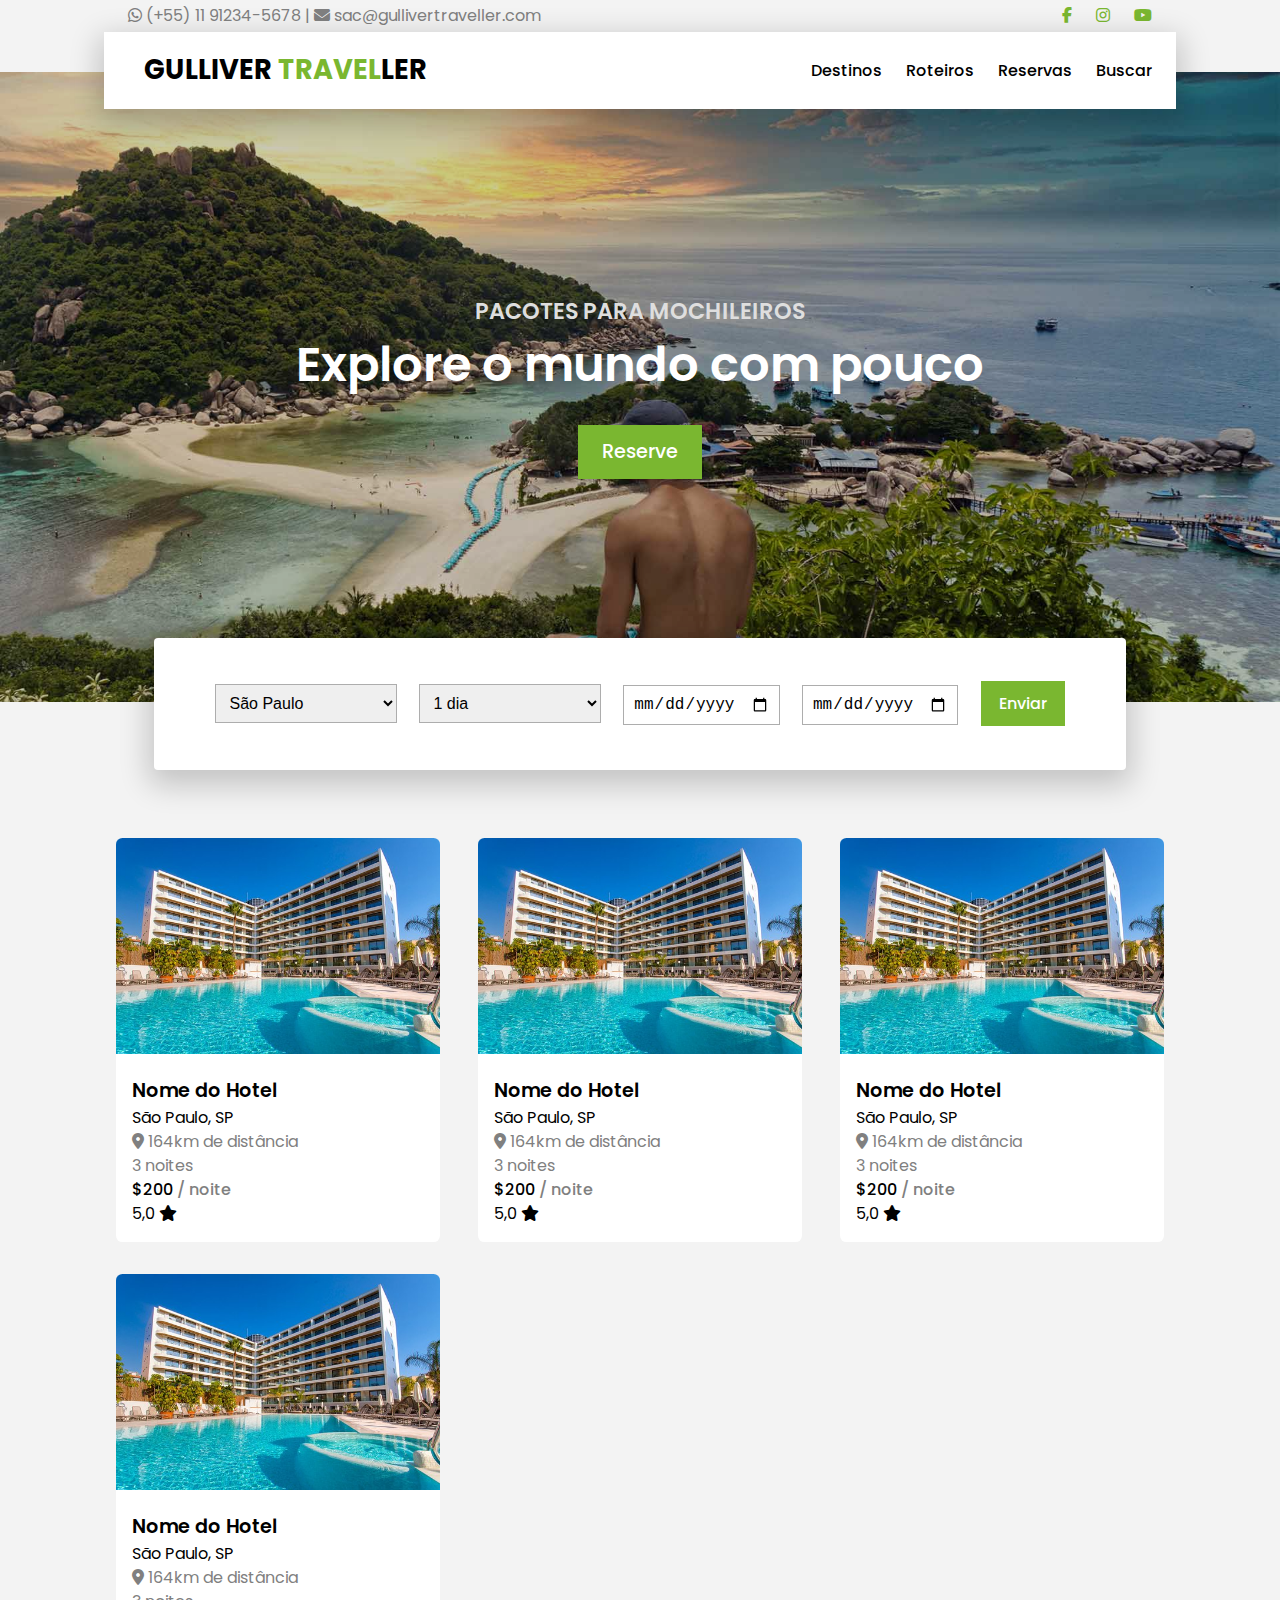
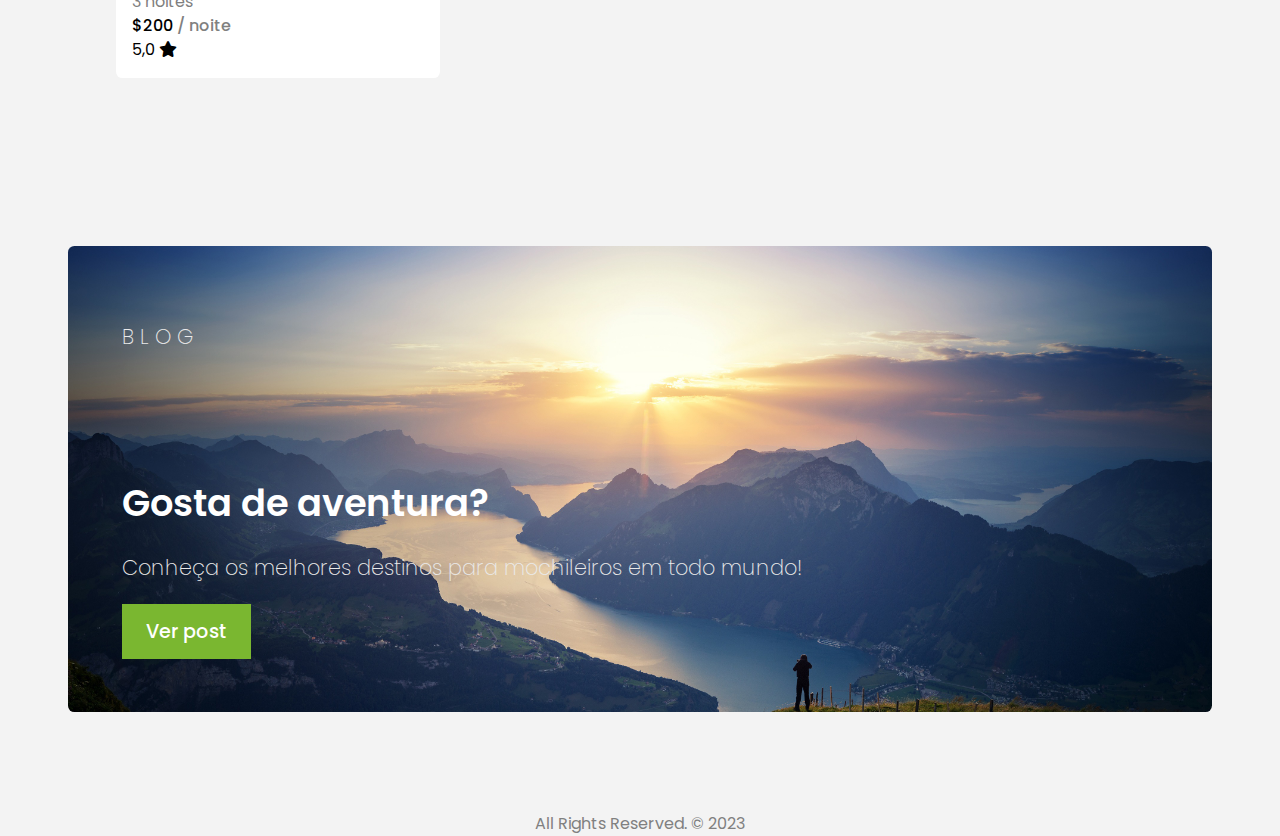
<file: index.html>
<!DOCTYPE html>
<html lang="pt-br">
  <head>
    <meta charset="UTF-8" />
    <meta http-equiv="X-UA-Compatible" content="IE=edge" />
    <meta name="viewport" content="width=device-width, initial-scale=1.0" />

    <!-- Google Web Fonts -->
    <link rel="preconnect" href="https://fonts.gstatic.com" />
    <link
      href="https://fonts.googleapis.com/css2?family=Poppins:wght@400;500;600;700&display=swap"
      rel="stylesheet"
    />

    <!-- Font Awesome -->
    <link
      href="https://cdnjs.cloudflare.com/ajax/libs/font-awesome/6.4.0/css/all.min.css"
      rel="stylesheet"
    />
    <!-- Reset CSS -->
    <link rel="stylesheet" href="css/reset.css" />

    <!-- CSS -->
    <link rel="stylesheet" href="css/style.css" />
    <title>Gulliver Traveller - Sua opção de viagens</title>
  </head>
  <body>
    <main class="wrapper">
      <header>
        <!-- Communication -->
        <div class="communication">
          <div>
            <p>
              <i class="fab fa-whatsapp"></i> (+55) 11 91234-5678 |
              <i class="fas fa-envelope"></i> sac@gullivertraveller.com
            </p>
          </div>

          <ul>
            <a href=""><i class="fab fa-facebook-f"></i></a>
            <a href=""><i class="fab fa-instagram"></i></a>
            <a href=""><i class="fab fa-youtube"></i></a>
          </ul>
        </div>
        <!-- Navbar -->
        <div class="nav-container">
          <nav class="container">
            <a href="#" class="titulo"
              ><h1 class="titulo">
                Gulliver<span class="titulo-modifier"> Travel</span>ler
              </h1>
            </a>
            <ul class="nav-links">
              <li><a href="#destinos">Destinos</a></li>
              <li><a href="#roteiros">Roteiros</a></li>
              <li><a href="#reservas">Reservas</a></li>
              <li><a href="">Buscar</a></li>
            </ul>
          </nav>
        </div>

        <!-- Hero -->
        <div class="hero-img">
          <div class="hero-text">
            <h4 class="hero-tag">Pacotes para mochileiros</h4>
            <h2 class="hero-title">Explore o mundo com pouco</h2>
            <button type="submit" class="btn-grande">Reserve</button>
          </div>
        </div>
      </header>

      <!-- Filtro de viagem -->
      <div class="banner">
        <form action="">
          <fieldset class="opcoes">
            <label for="destino" class="visually-hidden"
              >Destino da sua viagem:</label
            >
            <select id="destino" name="destino">
              <option value="São Paulo">São Paulo</option>
              <option value="Recife">Recife</option>
              <option value="Rio de Janeiro">Rio de Janeiro</option>
              <option value="Vitória">Vitória</option>
            </select>
            <label for="duracao" class="visually-hidden"
              >Duração da sua viagem:</label
            >
            <select id="duracao" name="duracao">
              <option value="1 dia">1 dia</option>
              <option value="2 dias">2 dias</option>
              <option value="3 dias">3 dias</option>
              <option value="4 dias mais">4 ou mais dias</option>
            </select>
            <label for="Partida" class="visually-hidden"
              >Data de partida:</label
            >
            <input type="date" id="partida" name="partida" />
            <label for="chegada" class="visually-hidden"
              >Data de chegada:</label
            >
            <input type="date" id="chegada" name="chegada" />
            <button class="submit" type="submit">Enviar</button>
          </fieldset>
        </form>
      </div>

      <!-- Hospedagem -->
      <section id="pesquisa">
        <div class="resultado-pesquisa">
          <div class="hospedagem">
            <div class="hospedagem-item">
              <div class="hospedagem-imagem">
                <img src="./img/hotel.jpg" alt="" />
              </div>
              <div class="hospedagem-texto">
                <h2 class="hospedagem-nome">Nome do Hotel</h2>
                <p class="hospedagem-destino">São Paulo, SP</p>
                <p class="hospedagem-distancia">
                  <i class="fas fa-map-marker-alt"></i> 164km de distância
                </p>
                <p class="hospedagem-duracao">3 noites</p>
                <p class="hospedagem-preco">$200 <span>/ noite</span></p>
                <p class="hospedagem-avaliacao">
                  5,0 <i class="fa-solid fa-star"></i>
                </p>
              </div>
            </div>
            <div class="hospedagem-item">
              <div class="hospedagem-imagem">
                <img src="./img/hotel.jpg" alt="" />
              </div>
              <div class="hospedagem-texto">
                <h2 class="hospedagem-nome">Nome do Hotel</h2>
                <p class="hospedagem-destino">São Paulo, SP</p>
                <p class="hospedagem-distancia">
                  <i class="fas fa-map-marker-alt"></i> 164km de distância
                </p>
                <p class="hospedagem-duracao">3 noites</p>
                <p class="hospedagem-preco">$200 <span>/ noite</span></p>
                <p class="hospedagem-avaliacao">
                  5,0 <i class="fa-solid fa-star"></i>
                </p>
              </div>
            </div>
            <div class="hospedagem-item">
              <div class="hospedagem-imagem">
                <img src="./img/hotel.jpg" alt="" />
              </div>
              <div class="hospedagem-texto">
                <h2 class="hospedagem-nome">Nome do Hotel</h2>
                <p class="hospedagem-destino">São Paulo, SP</p>
                <p class="hospedagem-distancia">
                  <i class="fas fa-map-marker-alt"></i> 164km de distância
                </p>
                <p class="hospedagem-duracao">3 noites</p>
                <p class="hospedagem-preco">$200 <span>/ noite</span></p>
                <p class="hospedagem-avaliacao">
                  5,0 <i class="fa-solid fa-star"></i>
                </p>
              </div>
            </div>
            <div class="hospedagem-item">
              <div class="hospedagem-imagem">
                <img src="./img/hotel.jpg" alt="" />
              </div>
              <div class="hospedagem-texto">
                <h2 class="hospedagem-nome">Nome do Hotel</h2>
                <p class="hospedagem-destino">São Paulo, SP</p>
                <p class="hospedagem-distancia">
                  <i class="fas fa-map-marker-alt"></i> 164km de distância
                </p>
                <p class="hospedagem-duracao">3 noites</p>
                <p class="hospedagem-preco">$200 <span>/ noite</span></p>
                <p class="hospedagem-avaliacao">
                  5,0 <i class="fa-solid fa-star"></i>
                </p>
              </div>
            </div>
          </div>
        </div>
      </section>

      <!-- Chamada para o blog -->
      <section class="blog">
        <div class="blog-call">
          <div class="blog-all">
            <div class="blog-upper">
              <p>Blog</p>
            </div>
            <div class="blog-bottom">
              <h1 class="blog-call-title">Gosta de aventura?</h1>
              <p class="blog-call-description">
                Conheça os melhores destinos para mochileiros em todo mundo!
              </p>
              <form action="" method="get" target="_blank">
                <button class="btn-grande" type="submit">Ver post</button>
              </form>
            </div>
          </div>
        </div>
      </section>
      <footer>
        <div class="copyright">
          <p>All Rights Reserved. © 2023</p>
        </div>
      </footer>
    </main>
  </body>
</html>
</file>
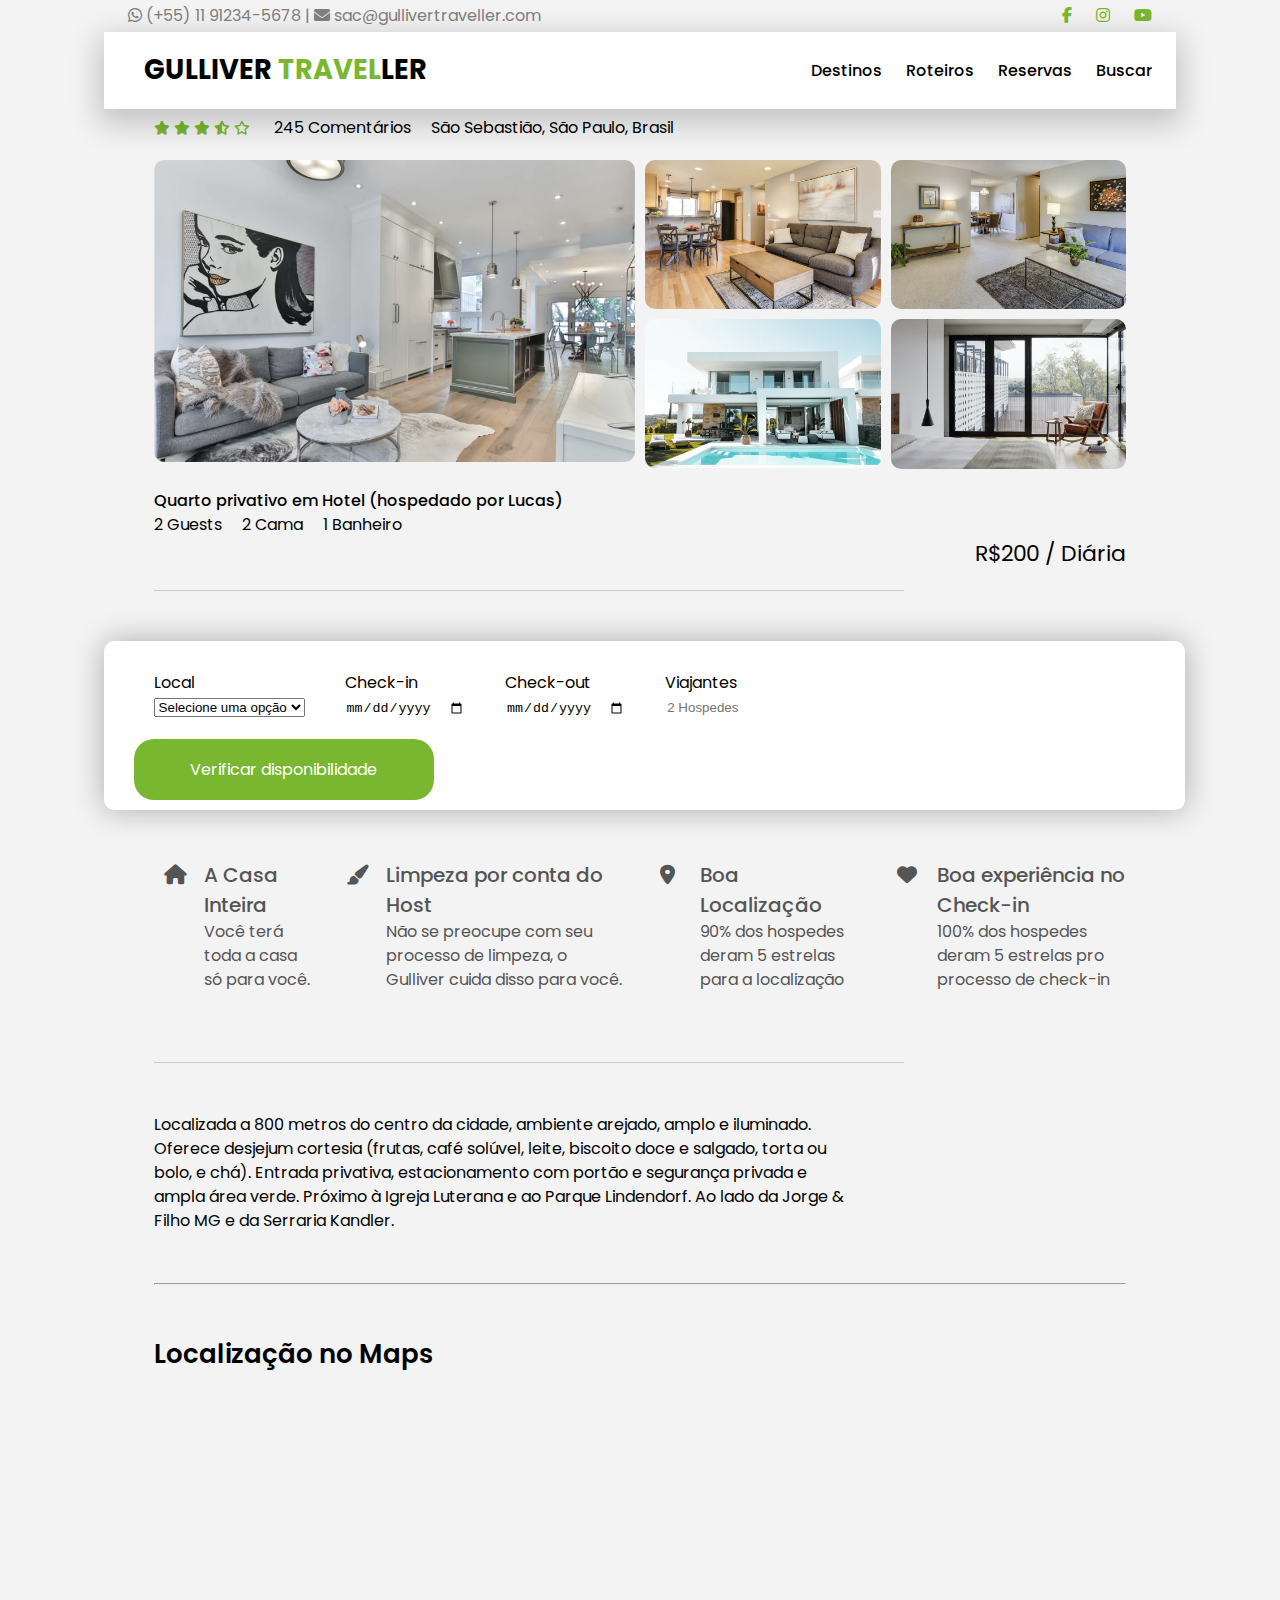
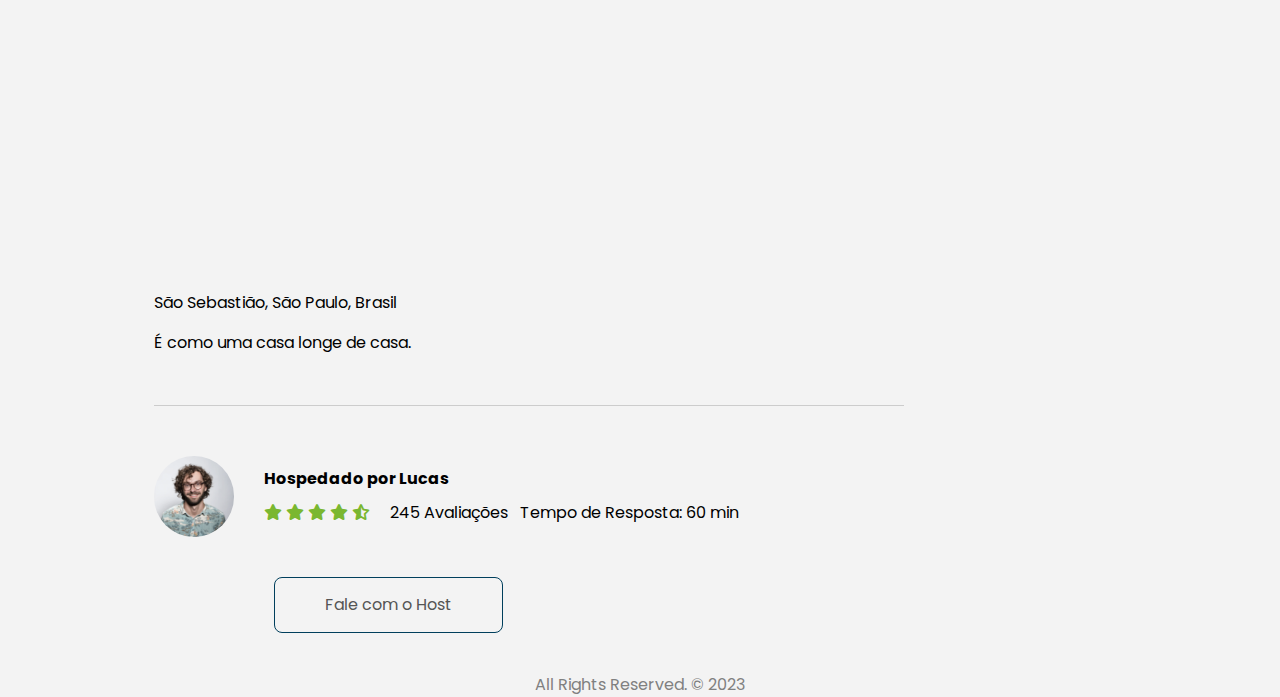
<file: exphotel.html>
<!DOCTYPE html>
<html lang="pt-br">
    <head>
        <meta charset="UTF-8" />
        <meta http-equiv="X-UA-Compatible" content="IE=edge" />
        <meta name="viewport" content="width=device-width, initial-scale=1.0" />

        <!-- Google Web Fonts -->
        <link rel="preconnect" href="https://fonts.gstatic.com" />
        <link href="https://fonts.googleapis.com/css2?family=Poppins:wght@400;500;600;700&display=swap" rel="stylesheet"/>

        <!-- Font Awesome -->
        <link href="https://cdnjs.cloudflare.com/ajax/libs/font-awesome/6.4.0/css/all.min.css" rel="stylesheet"/>
        <!-- Reset CSS -->
        <link rel="stylesheet" href="./css/reset.css" />

        <!-- CSS -->
        <link rel="stylesheet" href="./css/style.css" />
        <link rel="stylesheet" href="./css/stylehotel.css" />
        <title>Gulliver Traveller - Exemplo de Hotel</title>
    </head>
    <body>
        <main class="wrapper">
            <header>
                <!-- Communication -->
                <div class="communication">
                    <div>
                        <p>
                            <i class="fab fa-whatsapp"></i> (+55) 11 91234-5678 |
                            <i class="fas fa-envelope"></i> sac@gullivertraveller.com
                        </p>
                    </div>

                    <ul>
                        <a href=""><i class="fab fa-facebook-f"></i></a>
                        <a href=""><i class="fab fa-instagram"></i></a>
                        <a href=""><i class="fab fa-youtube"></i></a>
                    </ul>
                </div>
                <!-- Navbar -->
                <div class="nav-container">
                    <nav class="container">
                        <a href="./index.html" class="titulo"><h1 class="titulo">Gulliver<span class="titulo-modifier"> Travel</span>ler</h1></a>
                        <ul class="nav-links">
                            <li><a href="#destinos">Destinos</a></li>
                            <li><a href="#roteiros">Roteiros</a></li>
                            <li><a href="#reservas">Reservas</a></li>
                            <li><a href="">Buscar</a></li>
                        </ul>
                    </nav>
                </div>
            </header>
            <!-- Seção Hotel -->
            <div class="hotel-details">
                <div class="hotel-title">
                    <h1>Giardino Hotel</h1>
                    <div class="row">
                        <div>
                            <i class="fas fa-star"></i>
                            <i class="fas fa-star"></i>
                            <i class="fas fa-star"></i>
                            <i class="fas fa-star-half-alt"></i>
                            <i class="far fa-star"></i>
                            <span>245 Comentários</span>
                        </div>
                    <div>
                    <p><strong> São Sebastião, São Paulo, Brasil</strong></p>
                    </div>
                </div>
            </div>
            <div class="gallery">
                <div class="gallery-img-1"><img src="./img/house-1.png" ></div>
                <div><img src="./img/house-2.png" ></div>
                <div><img src="./img/house-3.png" ></div>
                <div><img src="./img/house-4.png" ></div>
                <div><img src="./img/house-5.png" ></div>
            </div>
            <div class="pequenos-details">
                <h2>Quarto privativo em Hotel (hospedado por Lucas)</h2>
                <p>2 Guests &nbsp; &nbsp; 2 Cama &nbsp; &nbsp; 1 Banheiro</p>
                <h4>R$200 / Diária</h4>
            </div>
            <hr class="linha">
            <form class="check-form">
                <div class="location-input">
                    <label>Local</label>
                    <select name="local" id="local">
                        <option value="0" disabled selected>Selecione uma opção</option>
                        <option value="1">São Paulo</option>
                        <option value="2">Salvador</option>
                    </select>
                </div>
                <div>
                    <label>Check-in</label>
                    <input type="date" placeholder="Adicione a data">
                </div>
                <div>
                    <label>Check-out</label>
                    <input type="date" placeholder="Adicione a data">
                </div>
                <div>
                    <label class="guest-field">Viajantes</label>
                    <input type="text" placeholder="2 Hospedes">
                </div>
                <button type="submit">Verificar disponibilidade</button>
            </form>

            <ul class="detalhes-list">
                <li><i class="fas fa-home"></i> A Casa Inteira
                    <span>Você terá toda a casa só para você.</span>
                </li>
                <li><i class="fas fa-paint-brush"></i> Limpeza por conta do Host
                    <span>Não se preocupe com seu processo de limpeza, o Gulliver cuida disso para você.</span>
                </li>
                <li><i class="fas fa-map-marker-alt"></i> Boa Localização
                    <span>90% dos hospedes deram 5 estrelas para a localização</span>
                </li>
                <li><i class="fas fa-heart"></i> Boa experiência no Check-in
                    <span>100% dos hospedes deram 5 estrelas pro processo de check-in</span>
                </li>
            </ul>

            <hr class="linha">
            <p class="hotel-desc">Localizada a 800 metros do centro da cidade, ambiente arejado, amplo e iluminado. Oferece desjejum cortesia (frutas, café solúvel, leite, biscoito doce e salgado, torta ou bolo, e chá). 
                Entrada privativa, estacionamento com portão e segurança privada e ampla área verde. Próximo à Igreja Luterana e ao Parque Lindendorf. Ao lado da Jorge & Filho MG e da Serraria Kandler.</p>
            
            <hr class="line">
            <div class="map">
                <h3>Localização no Maps</h3>
                <iframe src="https://www.google.com/maps/embed?pb=!1m18!1m12!1m3!1d29208.16626190049!2d-45.631226444728796!3d-23.782274256013054!2m3!1f0!2f0!3f0!3m2!1i1024!2i768!4f13.1!3m3!1m2!1s0x94d27fe75914ed0d%3A0x58037937fe0f5d2c!2sPraia%20de%20Boi%C3%A7ucanga%2C%20S%C3%A3o%20Sebasti%C3%A3o%20-%20SP%2C%2011600-000!5e0!3m2!1spt-BR!2sbr!4v1682305272051!5m2!1spt-BR!2sbr" width="600" height="450" style="border:0;" allowfullscreen="" loading="lazy" referrerpolicy="no-referrer-when-downgrade"></iframe>
                <b>São Sebastião, São Paulo, Brasil</b>
                <p>É como uma casa longe de casa.</p>
            </div>

            <hr class="linha">           
            <div class="host">
                <img src="./img/host.png">
                <div>
                    <h2>Hospedado por Lucas</h2>
                    <p><span>
                        <i class="fas fa-star"></i>
                        <i class="fas fa-star"></i>
                        <i class="fas fa-star"></i>
                        <i class="fas fa-star"></i>
                        <i class="fas fa-star-half-alt"></i>   
                        </span>&nbsp; &nbsp; 245 Avaliações &nbsp; Tempo de Resposta: 60 min
                    </p>
                </div>
            </div>
            <a href="#" class="contact-host">Fale com o Host</a>
        </main>
        <!-- Rodapé -->
      <footer>
        <div class="copyright">
          <p>All Rights Reserved. © 2023</p>
        </div>
      </footer>
    </body>
</html>
</file>
<file: css/style.css>
:root {
  --font-family-sans-serif: "Poppins", sans-serif;
  --clr-accent-100:#7AB730;
  --clr-accent-200:#527a20;
  --clr-neutral-100:rgb(234, 234, 234);
  --clr-neutral-200:rgb(173, 173, 173);
}

.visually-hidden:not(:focus):not(:active) {
  clip:rect(0 0 0 0);
  clip-path: inset(50%);
  height: 1px;
  overflow: hidden;
  position: absolute;
  white-space: nowrap;
  width: 1px;
}

article, aside, figcaption, figure, footer, header, hgroup, section {
  display: block;
}

body {
  font-family: "Poppins", sans-serif;
  font-size: 1rem;
  line-height: 1.5;
  background-color: #F3F3F3;
  position: relative;
  display: grid;
}

a {
  color: #7AB730;
}

a:hover:not(.titulo) {
  color: #527a20;
  text-decoration: underline;
}

.communication {
  width: 80vw;
  height: 2rem;
  display: flex;
  justify-content: space-between;
  margin: 0 auto;
  color: gray;
}

.communication > div, .communication > ul {
  display: flex;
  align-items: center;
}

.nav-container {
  display: grid;
  justify-content: center;
}

.titulo {
  text-transform: uppercase;
  color: black;
  font-weight: 700;
  font-size: 1.7rem;
  padding: 0 .5rem;
}

.titulo-modifier {
  color: #7AB730;
}

.container {
  width: 80vw;
  height: 5vh;
  padding: 1rem 1.5rem;
  position: absolute;
  top:2rem;
  background-color: white;
  box-shadow: 0px 10px 30px 5px rgba(0, 0, 0, .2);
  display: inline-flex;
  align-items: center;
  justify-content:space-between;
  justify-self: center;
}

ul {
  display: flex;
  gap: 1.5rem;
}

.nav-links li a {
  font-weight: 500;
  color: black;
}

.nav-links li a:hover {
  text-decoration: none;
}

.hero-img {
  width: 100vw;
  height: 70vh;
  background-image: url('../img/carousel-2.jpg');
  background-size: cover;
  background-repeat: no-repeat;
  background-clip: border-box;
  position: relative;
  display: flex;
  flex-direction: column;
  justify-content: center;
  align-items: center;
  margin-top: 2.5rem;
  z-index: -1;
}
.hero-img::after {
  content: '';
  width: 100vw;
  height: 70vh;
  position: absolute;
  background-color: rgba(0, 0, 0, .2);
}

.hero-text {
  text-align: center;
  
  color: white;
  z-index: 2;
}

.hero-tag {
  text-transform: uppercase;
  font-weight: 600;
  font-size: 1.4rem;
  color: #dedede;
}

.hero-title {
  font-size: 3rem;
  font-weight: 600;
  padding-bottom: 1.5rem;
}

.btn-grande {
  border-radius: 0%;
  border-style: none;
  border: #7AB730;
  padding: .8rem 1.5rem;
  background-color: #7AB730;
  color: white;
  font-family: 'Poppins', sans-serif;
  font-weight: 500;
  font-size: 1.2rem;
  cursor: pointer;
}

@media (max-width:830px) {
  .container {
    width: 100vw;
    position: relative;
    top: 0;
  }

  .hero-img, .hero-img::after {
    margin-top: 0;
    width: 100vw;
    height: 40vh;
  }
  ul {
    display: none;
  }
}

@media (max-width:700px) {
  .communication {
    display: none;
  }
}

.banner
{
  background-color: white;
  margin:-5% 12% 0 12%;
  padding: 1rem 2rem;
  border-radius: .25rem;
  text-align: center;
  box-shadow: 0px 10px 30px 5px rgba(0, 0, 0, .2);
}

form {
  font-size: 1rem;
}

.opcoes{
  padding: 3% 0;
}

.opcoes input
{
  padding: 1%;
  margin-right: 2%;
  width: 15%;
  border: solid 1px var(--clr-neutral-200);
  font-size: 1rem;
}

.opcoes select
{
  padding: 1%;
  margin-right: 2%;
  width: 20%;
  border: solid 1px var(--clr-neutral-200);
  font-size: 1rem;
}

.opcoes .submit
{
  background-color: #7AB730;
  font-family: "Poppins", sans-serif;
  font-size: 1rem;
  font-weight: 500;
  color: white;
  border: 2px solid #7AB730;
}

.submit {
  padding: .5rem 1rem;
  cursor: pointer;
}

.opcoes .submit:hover {
  background-color: white;
  color: #7AB730;
}

section {
  padding: 2.5rem;
}

.resultado-pesquisa{
  width: 100%;
  height: 50%;
}
.hospedagem{
  width: 90%;
  margin: 1% 5%;
  display: flex;
  flex-wrap: wrap;
  justify-content: space-between;
}
.hospedagem-item{
  width: 30%;
  background-color: white;
  margin: 1.5%;
  border-radius: .4rem;
  font-size: 1rem;
  display: flex;
  flex-direction: column;
  color: black;
}
.hospedagem-item img{
  width: 100%;
  border-radius: .4rem .4rem 0 0;
}
.hospedagem-nome{
  font-size: 1.2rem;
  font-weight: 600;
} 
.hospedagem-duracao, .hospedagem-distancia, .hospedagem-preco > span {
  color: gray;
}

.hospedagem-preco {
  font-weight: 500;
}
.hospedagem-texto{
  padding: 1rem;
}

.blog-all{
  padding: 2%
}
.blog-upper{
  padding-bottom: 10%;
  color: var(--clr-accent-100);
  text-transform: uppercase;
  letter-spacing: 6px;}

.blog-call{
  margin: 5% auto;
  width: 90%;
  padding: 2rem;
  background-image: url('../img/blog.jpg');
  background-repeat: no-repeat;
  background-size: cover;
  border-radius: .4rem;
  color: white;
  
}
.blog-call-title{
  font-size: 2.3rem;
  font-weight: 600;
  max-width: 50%;
}
.blog-call p{
  margin: 2% 0;
 font-size: 1.3rem;
 font-weight: 200;
 max-width: 75%;
 color: var(--clr-neutral-100);
}


.btn-grande:hover {
  background-color: rgba(0, 0, 0, 0);
  color: #7AB730;
  border: 2px solid var(--clr-accent-100);
}

@media (max-width: 400px){
  .opcoes input
{
  width: 100px;
  margin-top: 2%;
  font-size: 2rem;
}

.opcoes select
{
  width: 100px;
  margin-top: 2%;
  font-size: 2rem;
}

.opcoes .submit
{
  width: 100px !important;
  margin-top: 2%;
}
.btn-medio{
  width: 100px;
  height: 50px;
}
}
.copyright{
  color: gray;
  font-family: "Poppins", sans-serif;
  font-size: 1rem;
  text-align: center;
}
</file>
<file: css/stylehotel.css>
.hotel-details{
    padding: 0 12%;
}
.hotel-title{
    margin-top: 50px;
}
.hotel-title h1{
    font-weight: 600;
}
.hotel-title .row{
    display: flex;
    flex-wrap: wrap;
    align-items: center;
    margin: 10px 0;
}
.hotel-title span{
    margin: 0 20px;
}
.hotel-title i{
    color: #7AB730;
    font-size: 14px;
}
.gallery{
    display: grid;
    grid-gap: 10px;
    grid-template-areas: 'first first . .' 'first first . .';
    margin: 20px 0;
}
.gallery div img{
    width: 100%;
    display: block;
    border-radius: 10px;
}
.gallery-img-1{
    grid-area: first;
}
.pequenos-details h2{
    font-weight: 500;
}
.pequenos-details h4{
    text-align: right;
    font-size: 22px;
}
.linha{
    border: 0;
    height: 1px;
    background: #ccc;
    width: 100%;
    max-width: 750px;
    margin: 20px 0 50px;
}
.check-form{
    margin: 10px;
    margin-left: -50px;
    background: #fff;
    box-shadow: 0 0 30px rgba(0, 0, 0, 0.3);
    border-radius: 10px;
    display: flex;
    flex-wrap: wrap;
    align-items: center;
    padding: 10px 30px;
    width: 105%;
}
.check-form label{
    display: block;
}
.check-form div{
    padding: 20px;
}
.check-form input{
    background: transparent;
    border: 0;
    outline: none;
}
.check-form button{
    font-family: "Poppins", sans-serif;
    background: #7AB730;
    border: 0;
    outline: none;
    color: #fff;
    padding: 18px;
    width: 300px;
    border-radius: 20px;
    font-size: 16px;
}
.guest-field{
    flex: 1;
}
.detalhes-list{
    list-style: none;
    margin: 50px 0;
}
.detalhes-list li{
    margin-left: 50px;
    font-size: 20px;
    font-weight: 500;
    margin-bottom: 20px;
    color: #555;
    position: relative;
}
.detalhes-list li span{
    display: block;
    font-weight: 400;
    font-size: 16px;
}
.detalhes-list li i{
    position: absolute;
    top: 5px;
    left: -40px;
}
.hotel-desc{
    max-width: 700px;
    margin-bottom: 50px;
}
.map{
    margin: 50px 0;
}
.map iframe{
    width: 100%;
    margin-bottom: 30px;
}
.map h3{
    font-size: 26px;
    font-weight: 600;
    margin-bottom: 30px;
}
.map b{
    display: block;
    margin-bottom: 16px;
}
.host{
    display: flex;
    align-items: center;
}
.host img{
    width: 80px;
    border-bottom: 50%;
    margin-right: 30px;
    border-radius: 50px;
}
.host h2{
    margin-bottom: 10px;
    font-weight: 700;
}
.host i{
    color: #7AB730;
}
.contact-host{
    display: inline-block;
    margin: 40px 0 40px 120px;
    text-decoration: none;
    color: #555;
    padding: 15px 50px;
    border: 1px solid #003f5c;
    border-radius: 8px;
}
.testimonials{
    width: 80%;
    margin: auto;
    padding-top: 100px;
    text-align: left;
}
.testimonial-col{
    flex-basis: 44%;
    border-radius: 10px;
    margin-bottom: 5%;
    text-align: left;
    background: #fff3f3;
    padding: 25px;
    cursor: pointer;
    display: flex;
}
.testimonial-col img{
    height: 40px;
    margin-left: 5px;
    margin-right: 30px;
    border-radius: 50%;
}
.testimonial-col p{
    padding: 0;
}
.testimonial-col h3{
    margin-top: 15px;
    text-align: left;
}
nav .fa-bars{
    display: none;
}



@media only screen and (max-width: 700px){
    .logo{
        position: fixed;
        top: 4%;
        left: 7%;
    }
   
    .nav-links li{
        margin: 10px 0;
        display: block;
    }
    .registro-btn{
        margin: 15px 0 30px;
        display: inline-block;
    }
    

    .house-details{
        margin-top: 150px;
    }
    .row p{
        margin-top: 10px;
    }
    .gallery{
        grid-template-areas: 'first first' '. .' '. .';
    }
    .small-details h2{
        font-size: 20px;
        margin-top: 24px;
    }
    .small-details h4{
        text-align: left;
        margin: 10px 0;
        font-size: 18px;
    }
    .check-form{
        padding: 10px 30px;
    }
    .check-form div{
        padding: 20px 0;
        width: 100%;
    }
    .check-form input{
        border-bottom: 1px solid #ccc;
        width: 100%;
        padding-bottom: 5px;
    }
    .check-form button{
        font-size: 14px;
        margin-top: 10px;
        margin-bottom: 15px;
        border-radius: 4px; 
    }
    .host{
        display: block;
        line-height: 28px;
    }
    .contact-host{
        margin: 40px 0;
    }
}
</file>
